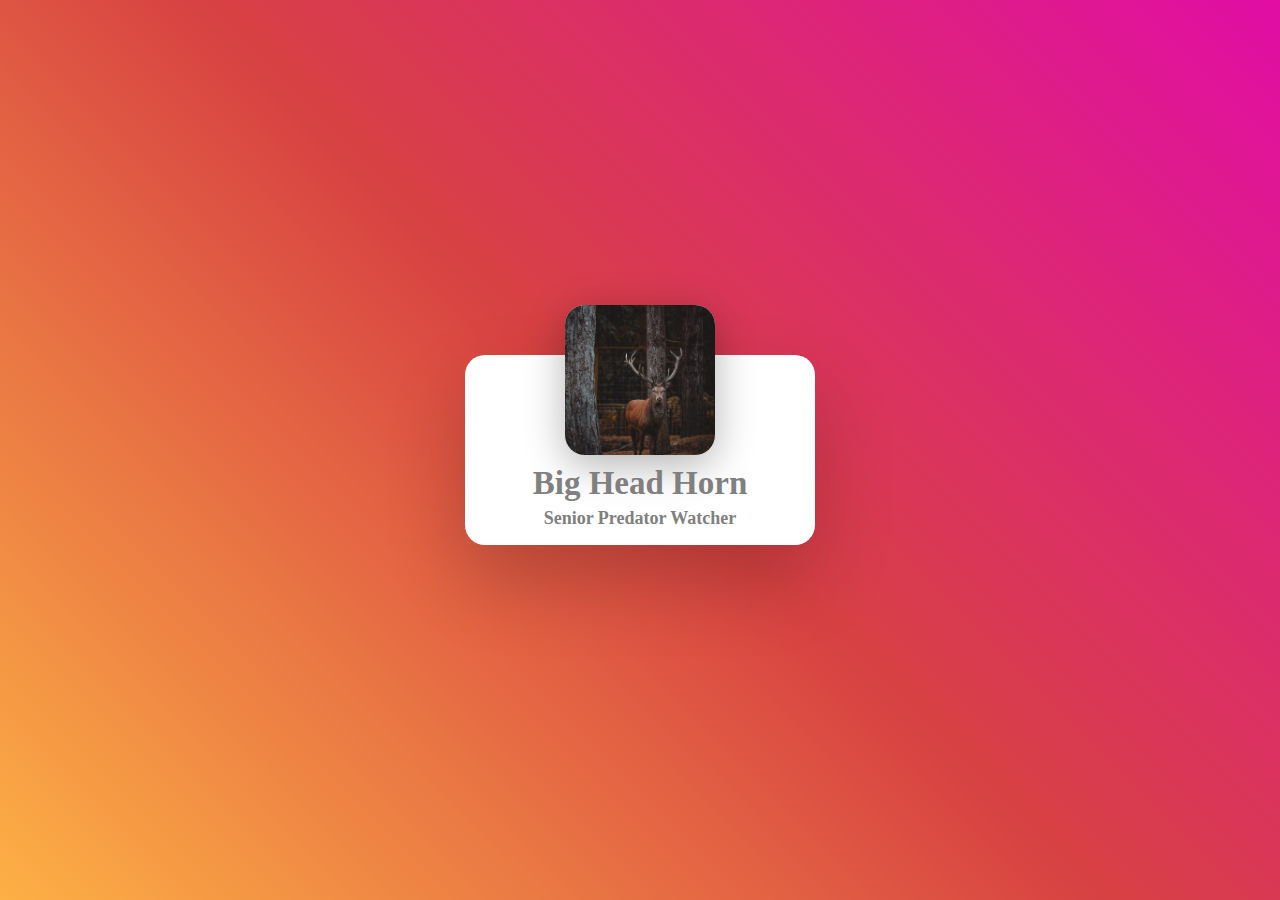
<file: Profile card project/First project.html>
<!DOCTYPE html>
<html lang="en">
  <head>
    <meta charset="UTF-8" />
    <meta name="viewport" content="width=device-width, initial-scale=1.0" />
    <link
      rel="stylesheet"
      href="https://cdnjs.cloudflare.com/ajax/libs/font-awesome/6.4.0/css/all.min.css"
      integrity="sha512-iecdLmaskl7CVkqkXNQ/ZH/XLlvWZOJyj7Yy7tcenmpD1ypASozpmT/E0iPtmFIB46ZmdtAc9eNBvH0H/ZpiBw=="
      crossorigin="anonymous"
      referrerpolicy="no-referrer"
    />
    <link rel="stylesheet" href="style.css" />
    <title>Cards</title>
  </head>
  <body>
    <div class="card">
      <div class="card-image">
        <img src="Online Pics/Deer.jpg" alt="Be patience" />
      </div>

      <div class="card-body">
        <div class="content">
          <h2>Big Head Horn<br /><span>Senior Predator Watcher</span></h2>

          <div class="info">
            <h3>198<br /><span>Rescued</span></h3>
            <h3>589k<br /><span>Killed</span></h3>
            <h3>48<br /><span>Assist</span></h3>
          </div>
          <div class="btn">
            <button>
              <i class="fa-solid fa-check" style="color: #0eccee"></i> Follow
            </button>
            <button>Hire Me</button>
          </div>
        </div>
      </div>
    </div>
  </body>
</html>
</file>
<file: Profile card project/style.css>
* {
  margin: 0;
  padding: 0;
  box-sizing: border-box;
}
body {
  display: flex;
  align-items: center;
  justify-content: center;
  min-height: 100vh;
  background: linear-gradient(45deg, #fdb045, #d43131ea, #e10da5);
}
.card {
  position: relative;
  width: 350px;
  height: 190px;
  background: #fff;
  border-radius: 20px;
  box-shadow: 0 35px 80px rgba(0, 0, 0, .20);
  transition: all 0.4s;
}
.card:hover {
  height: 450px;
}
.card-image {
  position: absolute;
  left: 50%;
  top: -50px;
  transform: translateX(-50%);
  width: 150px;
  height: 150px;
  background: #fff;
  border-radius: 20px;
  box-shadow: 0 10px 40px rgba(0, 0, 0, 0.3);
  overflow: hidden;
  transition: all 0.4s;
}
.card:hover .card-image {
  width: 230px;
  height: 230px;
}
.card-image img {
  position: absolute;
  top: 0;
  left: 0;
  width: 100%;
  height: 100%;
  object-fit: cover;
}
.card .card-body {
  position: absolute;
  width: 100%;
  height: 100%;
  display: flex;
  align-items: flex-end;
  overflow: hidden;
  margin-top: 10px;
}
.card .card-body .content {
  padding: 40px;
  text-align: center;
  width: 100%;
  transition: all 0.4s;
  transform: translateY(150px);
}
.card:hover .card-body .content {
  transform: translateY(0px);
}
.card .card-body .content {
  font-size: 22px;
  color: gray;
  line-height: 30px;
}
.card .card-body .content h2 Span {
  font-size: 18px;
}
.card .card-body .content .info {
  display: flex;
  justify-content: space-between;
  margin: 25px 0;
}
.card .card-body .content .info h3 {
  font-size: 16px;
  color: gray;
  line-height: 20px;
}
.card .card-body .content .info span {
  font-size: 15px;
  opacity: 0.8;
}
.card .card-body .content .btn {
  display: flex;
  justify-content: space-between;
}
.card .card-body .content .btn button {
  padding: 10px 30px;
  border: none;
  outline: none;
  border-radius: 5px;
  font-size: 17px;
  background-color: #d86f18;
  color: #fff;
  cursor: pointer;
}

.card .card-body .content .btn button:nth-child(2) {
  border: 1px solid gray;
  color: white;
  background-color: #e26868;
}
</file>
